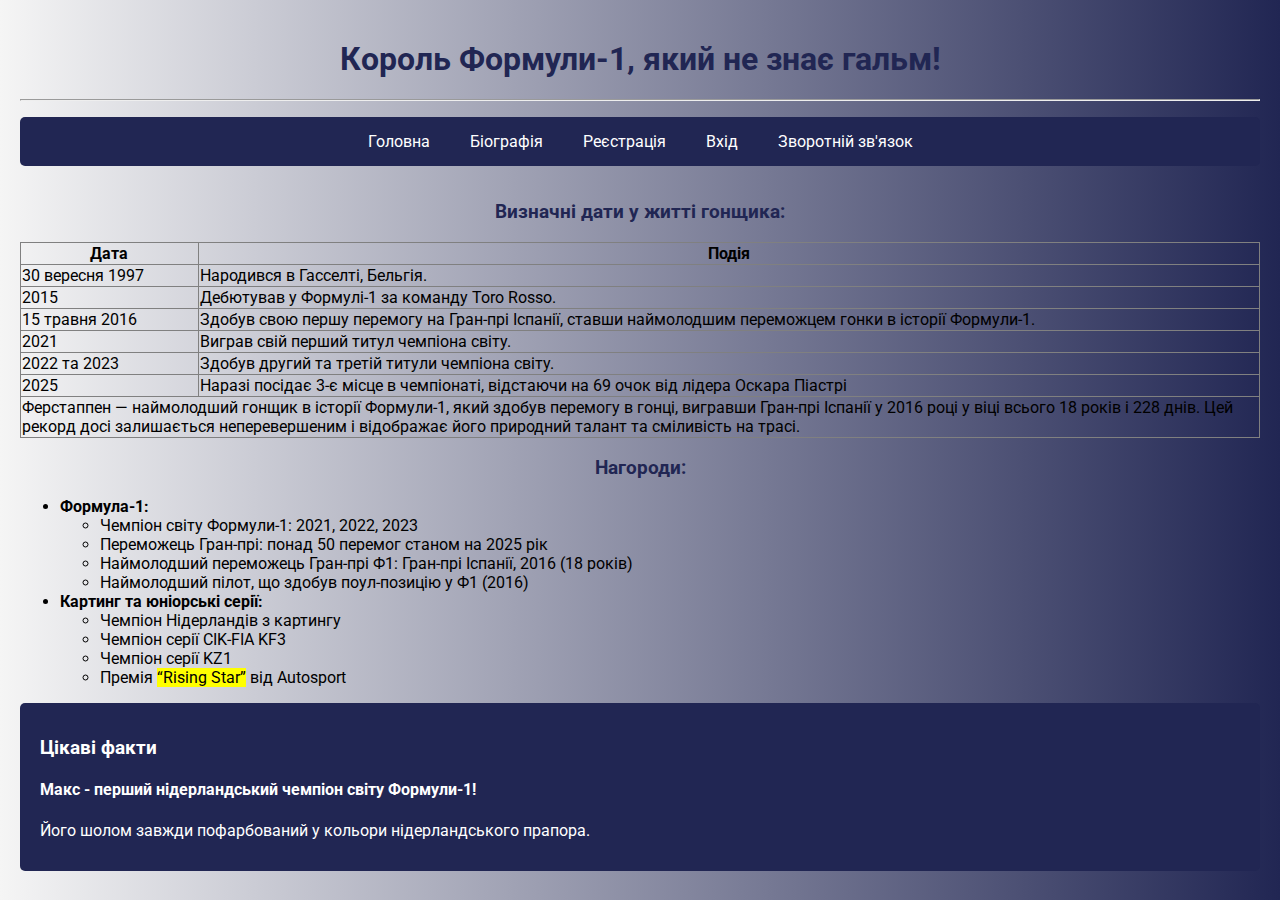
<file: about.html>
<!DOCTYPE html>
<html
  lang="uk">
  <head>
    <meta charset="UTF-8" />
    <meta name="viewport" content="width=device-width, initial-scale=1.0" />
    <!-- SEO мета-теги -->
    <meta
      name="description"
      content="Основи роботи з HTML5, CSS та створення інтерактивних веб-сторінок з формами."
    />
    <meta name="keywords" content="HTML, CSS" />
    <meta name="author" content="Львова Софія Денисівна ТР-42" />
    <title>LABROB1</title>
    <!-- Заголовок вкладки -->
    <link rel="stylesheet" href="styles.css" />
    <!-- Підключення CSS -->
    <link
      href="https://fonts.googleapis.com/css2?family=Roboto&display=swap"
      rel="stylesheet"
    />
  </head>
  <body>
  <header>
       <h1>Король Формули-1, який не знає гальм!</h1>
      </h1>
      <hr/>
      <nav class="links">
        <ul>
          <li><a href="index.html">Головна</a></li>
          <li><a href="about.html">Біографія</a></li>
              <li><a href="registration.html">Реєстрація</a></li>
         <li><a href="login.html">Вхід</a></li>
              <li><a href="feedback.html">Зворотній зв'язок</a></li>
          
        </ul>
      </nav>
    </header>

    <main>
       
          <table border ="1" style ="border-collapse: collapse; width: 100%;">
            <caption>
              <span style="color: #212653"><h3>Визначні дати у житті гонщика:</h3></span>
            </caption>
            <thead>
              <tr>
                <th>Дата</th>
                <th>Подія</th>
              </tr>
            </thead>
            <tbody>
              <tr>
                <td>30 вересня 1997</td>
                <td>Народився в Гасселті, Бельгія.</td>
              </tr>
              <tr>
                <td>2015</td>
                <td>Дебютував у Формулі-1 за команду Toro Rosso.</td>
              </tr>
              <tr>
                <td>15 травня 2016</td>
                <td>
                  Здобув свою першу перемогу на Гран-прі Іспанії, ставши
                  наймолодшим переможцем гонки в історії Формули-1.
                </td>
              </tr>
              <tr>
                <td>2021</td>
                <td>Виграв свій перший титул чемпіона світу.</td>
              </tr>
              <tr>
                <td>2022 та 2023</td>
                <td>Здобув другий та третій титули чемпіона світу.</td>
              </tr>
              <tr>
                <td>2025</td>
                <td>
                  Наразі посідає 3-є місце в чемпіонаті, відстаючи на 69 очок
                  від лідера Оскара Піастрі
                </td>
              </tr>
            </tbody>
            <tr>
              <td colspan="2">Ферстаппен — наймолодший гонщик в історії Формули-1, який здобув перемогу в гонці, вигравши Гран-прі Іспанії у 2016 році у віці всього 18 років і 228 днів. Цей рекорд досі залишається неперевершеним і відображає його природний талант та сміливість на трасі.</td>
            </tr>
          </table>
         </table>

<div style="text-align: center; color: #212653;">
    <h3>Нагороди:</h3>
</div>
<ul>
    <li><strong>Формула-1:</strong>
        <ul>
            <li>Чемпіон світу Формули-1: 2021, 2022, 2023</li>
            <li>Переможець Гран-прі: понад 50 перемог станом на 2025 рік</li>
            <li>Наймолодший переможець Гран-прі Ф1: Гран-прі Іспанії, 2016 (18 років)</li>
            <li>Наймолодший пілот, що здобув поул-позицію у Ф1 (2016)</li>
          
             
        </ul>
    </li>
    <li><strong>Картинг та юніорські серії:</strong>
        <ul>
            <li>Чемпіон Нідерландів з картингу</li>
            <li>Чемпіон серії CIK-FIA KF3</li>
            <li>Чемпіон серії KZ1</li>
            <li>Премія <mark>“Rising Star”</mark> від Autosport</li>
        </ul>
    </li>
</ul>
           <aside>
          <h3 >Цікаві факти</h3>
          <h4>Макс - перший нідерландський чемпіон світу Формули-1!</h4>
          <p>Його шолом завжди пофарбований у кольори нідерландського прапора.</p>
           </aside>
        </article>
      </section>
    </main>
  </body>
</html>
</file>
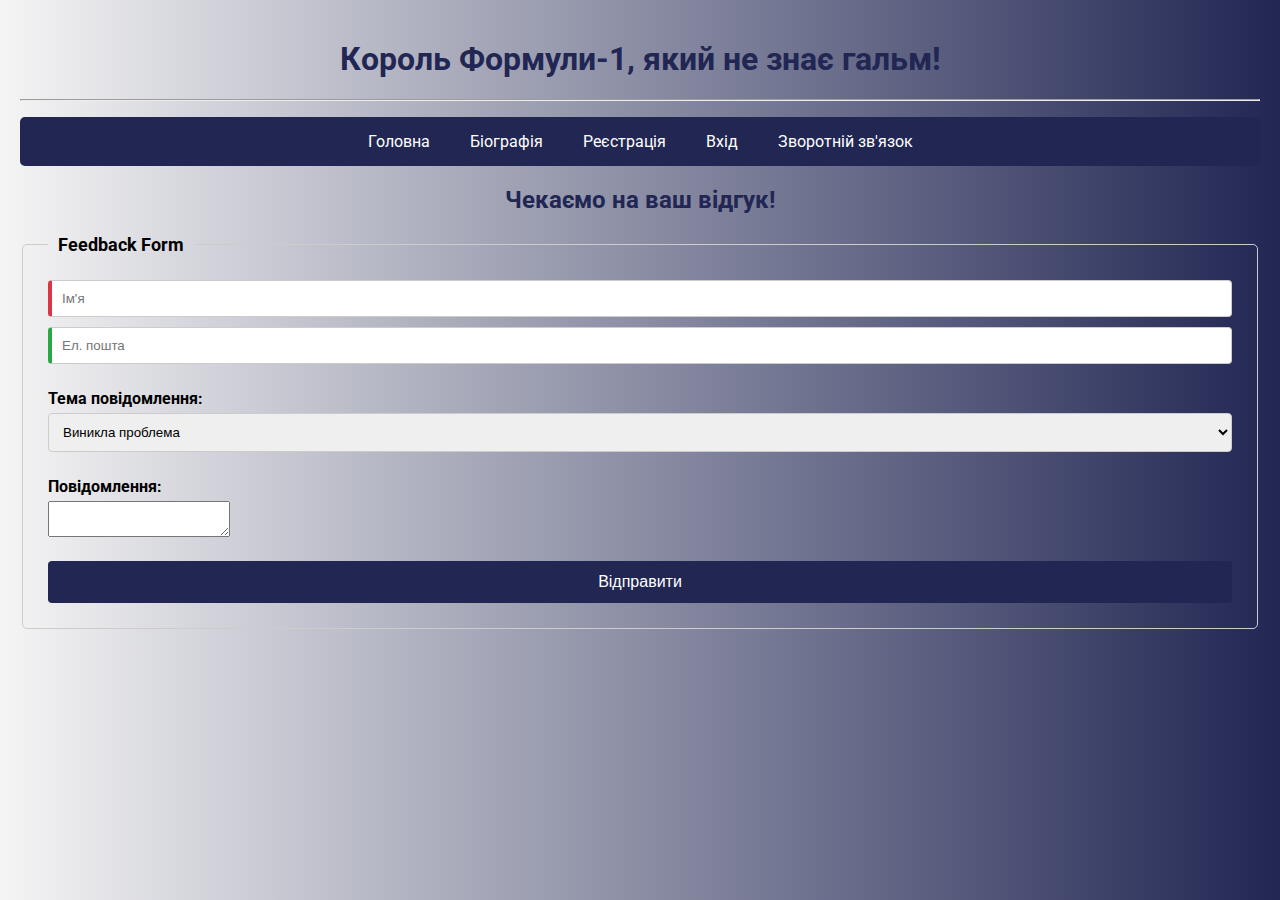
<file: feedback.html>
<!DOCTYPE html>
<html
  lang="uk">
  <head>
    <meta charset="UTF-8" />
    <meta name="viewport" content="width=device-width, initial-scale=1.0" />
    <!-- SEO мета-теги -->
    <meta
      name="description"
      content="Основи роботи з HTML5, CSS та створення інтерактивних веб-сторінок з формами."
    />
    <meta name="keywords" content="HTML, CSS" />
    <meta name="author" content="Львова Софія Денисівна ТР-42" />
    <title>LABROB1</title>
    <!-- Заголовок вкладки -->
    <link rel="stylesheet" href="styles.css" />
    <!-- Підключення CSS -->
    <link
      href="https://fonts.googleapis.com/css2?family=Roboto&display=swap"
      rel="stylesheet"
    />
  </head>
  <body>
    <header>
       <h1>Король Формули-1, який не знає гальм!</h1>
      </h1>
      <hr/>
      <nav class="links">
        <ul>
          <li><a href="index.html">Головна</a></li>
          <li><a href="about.html">Біографія</a></li>
              <li><a href="registration.html">Реєстрація</a></li>
              <li><a href="login.html">Вхід</a></li>
              <li><a href="feedback.html">Зворотній зв'язок</a></li>
      
        </ul>
      </nav>
    </header>
        <section>
        <div class="feedback">
      <h2>Чекаємо на ваш відгук!</h2>
      <fieldset>
  <legend>Feedback Form</legend>
                
                <input type="text"id="name"name="name"
                  placeholder="Ім'я"
                  required
                  minlength="2"
                /><br />
<input type="email" id="" placeholder="Ел. пошта"><br>
           <label for="Тема">
Тема повідомлення:</label>
<select id="тема">
<option value="Виникла проблема">Виникла проблема</option>
<option value="Відгук">Відгук</option>
<option value="Побажання">Побажання</option>
<option value="Повідомлення">Повідомлення</option>
</select><br>
 <label for="message">Повідомлення:</label>
 <textarea id="message" name="Повідомлення" required minlength="10"></textarea><br>

<input type="button" value="Відправити" onclick="alert('Відправлено!')" class="button"><br>
            
</form>
            </div>
       
          </section>
  </body>
</html>
</file>
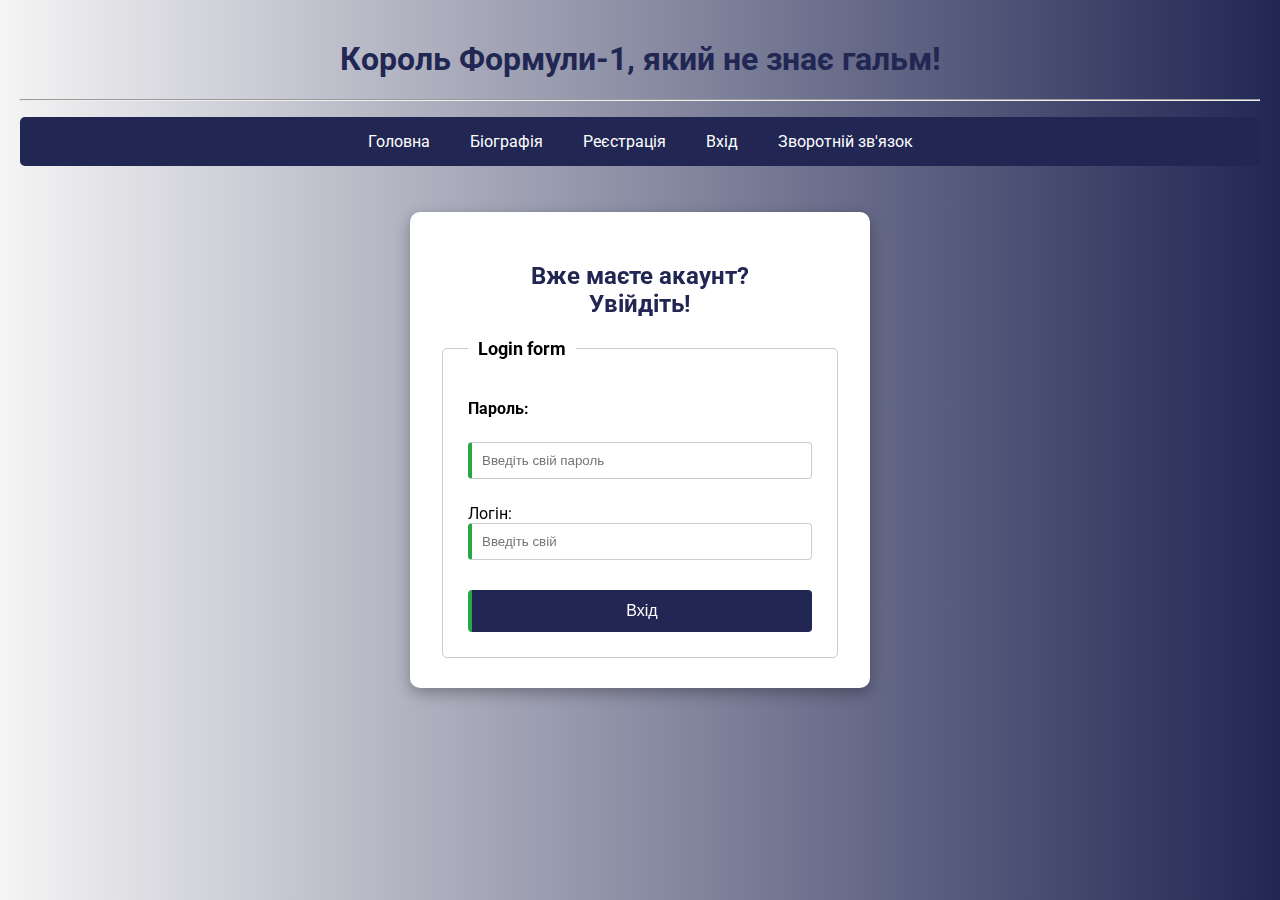
<file: login.html>
<!DOCTYPE html>
<html lang="uk">
  <head>
    <meta charset="UTF-8" />
    <meta name="viewport" content="width=device-width, initial-scale=1.0" />
     <meta name="viewport" content="width=device-width, initial-scale=1.0" />
    <!-- SEO мета-теги -->
    <meta
      name="description"
      content="Основи роботи з HTML5, CSS та створення інтерактивних веб-сторінок з формами."
    />
    <meta name="keywords" content="HTML, CSS" />
    <meta name="author" content="Львова Софія Денисівна ТР-42" />
    <title>Вхід</title>
    <link rel="stylesheet" href="styles.css" />
    <!-- Підключення CSS -->
    <link
      href="https://fonts.googleapis.com/css2?family=Roboto&display=swap"
      rel="stylesheet"
    />
    <style>
        body{
            background: linear-gradient(to right, #f5f5f5, #212653);
            position: static;
        }
    </style>
  </head>
  <body>
    <header>
       <h1>Король Формули-1, який не знає гальм!</h1>
      <hr/>
      <nav class="links">
        <ul>
          <li><a href="index.html">Головна</a></li>
          <li><a href="about.html">Біографія</a></li>
          
              <li><a href="registration.html">Реєстрація</a></li>
              <li><a href="login.html">Вхід</a></li>
              <li><a href="feedback.html">Зворотній зв'язок</a></li>
        </ul>
      </nav>
    </header>
<section>
    <div class="modal" >
<div class="modal-content">
        <form>
      <h2>Вже маєте акаунт?<br>
      Увійдіть!</h2>
           <fieldset>
           <legend>Login form</legend>
<label for = "password">Пароль:</label><br>
<input type="password" id="password" placeholder="Введіть свій пароль"><br>
<label></label>Логін:</label><br>
<input type="text" id="" placeholder="Введіть свій "><br>
<input type="submit" value="Вхід" onclick="alert('Ви війшли!')" class="button"><br>
           
              </fieldset>
               </form>
              </div>
             </div>   
          </section>
  </body>
</html>
</file>
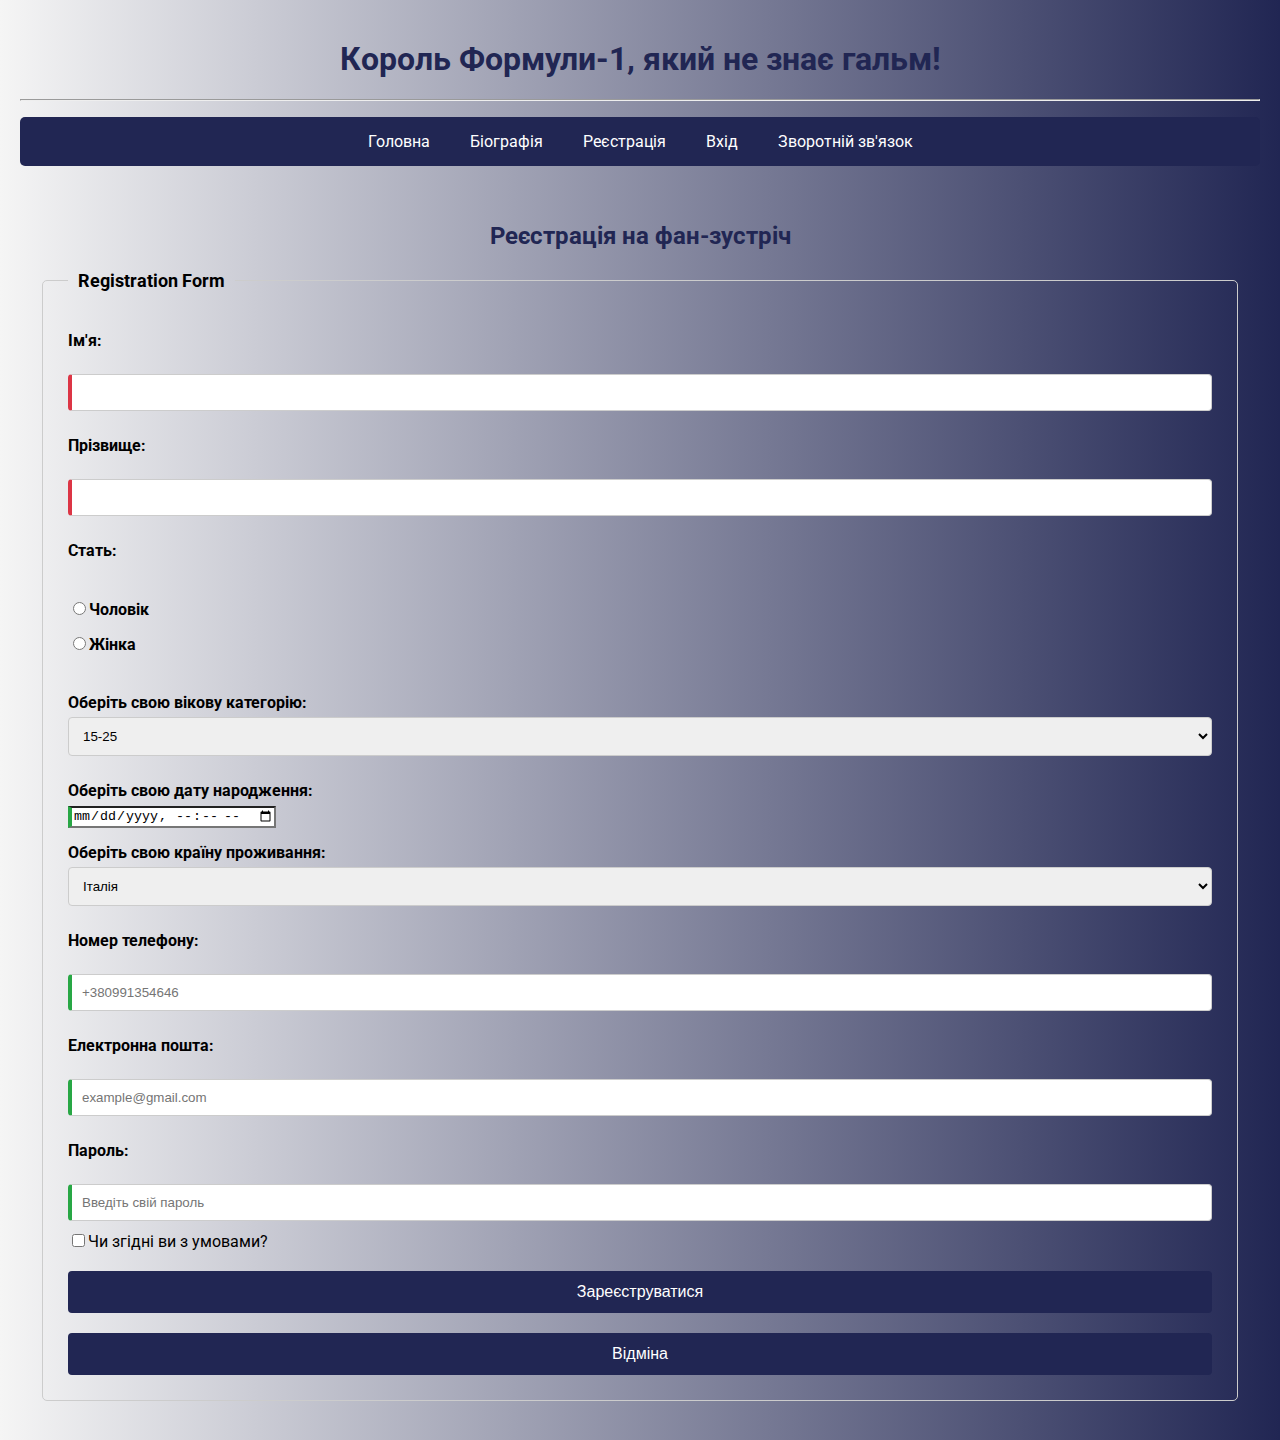
<file: registration.html>
<!DOCTYPE html>
<html
  lang="uk">
  <head>
    <meta charset="UTF-8" />
    <meta name="viewport" content="width=device-width, initial-scale=1.0" />
    <!-- SEO мета-теги -->
    <meta
      name="description"
      content="Основи роботи з HTML5, CSS та створення інтерактивних веб-сторінок з формами."
    />
    <meta name="keywords" content="HTML, CSS" />
    <meta name="author" content="Львова Софія Денисівна ТР-42" />
    <title>LABROB1</title>
    <!-- Заголовок вкладки -->
    <link rel="stylesheet" href="styles.css" />
    <!-- Підключення CSS -->
    <link
      href="https://fonts.googleapis.com/css2?family=Roboto&display=swap"
      rel="stylesheet"
    />
  </head>
  <body>
<header>
       <h1>Король Формули-1, який не знає гальм!</h1>
      </h1>
      <hr/>
      <nav class="links">
        <ul>
          <li><a href="index.html">Головна</a></li>
          <li><a href="about.html">Біографія</a></li>
              <li><a href="registration.html">Реєстрація</a></li>
         <li><a href="login.html">Вхід</a></li>
              <li><a href="feedback.html">Зворотній зв'язок</a></li>
        </ul>
      </nav>
    </header>
    <section class="container">
      <h2>Реєстрація на фан-зустріч</h2>
      <form
        action="forms.html"
        method="get"
        autocomplete="on"
        target="_blank"
        name="form1"
      >
        <fieldset>
          <legend>Registration Form</legend>
          <div class="form-columns">
            <div class="column">  
           <label for="Ім'я">Ім'я:</label><br />
          <input
            type="text"
            id="name"
            name="name"
            required
            minlength="2"
          /><br />
          <label for="Прізвище">Прізвище:</label><br />
          <input
            type="text"
            id="name"
            name="Ім'я"
            required
            minlength="2"
          /><br />

          <label for="Стать">Стать:</label><br />
          <label for="pick1"
            ><input type="radio" name="pick" id="pick1" />Чоловік</label
          >
          <label for="pick2"
            ><input type="radio" name="pick" id="pick2" />Жінка</label
          ><br />
            </div>
          <div class="column">
          <label for="Вік"> Оберіть свою вікову категорію:</label>
          <select id="Вік">
            <option value="15-25">15-25</option>
            <option value="26-40">26-40</option>
            <option value="41-60">41-60</option>
            <option value="61-80">61-80</option>
            <option value="81-100">81-100</option></select
          ><br />

          <label for="Дата народження:"> Оберіть свою дату народження:</label>
          <input type="datetime-local" id="birthdate" name="birthdate" /><br />
          </div>
          </div>
          

          <label for="Країна проживання">
            Оберіть свою країну проживання:</label
          >
          <select id="Країна проживання" >
            <option value="Італія">Італія</option>
            <option value="Україна">Україна</option>
            <option value="Польща">Польща</option>
            <option value="Німеччина">Німеччина</option>
            <option value="Англія">Англія</option></select
          ><br />
          <label for="Номер телефону:"> Номер телефону:</label><br />
          <input
            type="tel"
            name=""
            id=""
            placeholder="+380991354646"
            pattern="[A-Za-z]{2,20}"
          /><br />
          <label for="Електронна пошта:"> Електронна пошта:</label><br />
          <input
            type="email"
            name=""
            id=""
            placeholder="example@gmail.com"
          /><br />
          <label for="Пароль:"> Пароль:</label><br />
          <input
            type="password"
            name=""
            id=""
            placeholder="Введіть свій пароль"
          /><br />
          <input type="checkbox" id="subscribe" name="subscribe" />Чи згідні ви
          з умовами?<br />

          <input
            type="button"
            value="Зареєструватися"
            onclick="alert('Успішна реєстрація!')" class="button"
          /><br />
          <input
            class="button"
            type="button"
            value="Відміна"
            onclick="alert('Відміна!')"
          /><br />
        </fieldset>
      </form>
    </section>
  </body>
</html>
</file>
<file: styles.css>
h1 {
    text-align: center;
    color: #212653;
    margin-top: 20px;
    font-family: 'Roboto', sans-serif;
}
h2 {
    text-align: center;
    color: #212653;
    margin-top: 20px;
    font-family: 'Roboto', sans-serif;
}
body {
    font-family: 'Roboto', sans-serif;
    background: linear-gradient(to right, #f5f5f5, #212653);
    margin: 0;
    padding: 20px;
}
nav.links {
    position: relative;
    z-index: 1000;

}

nav.links ul {
    list-style: none;
    padding: 0;
    display: flex;
    gap: 20px;
    background: #212653;
    padding: 15px;
    border-radius: 5px;
    justify-content: center;
}

nav.links a {
    color: white;
    text-decoration: none;
    padding: 5px 10px;
}

nav.links a:hover {
    background: #212653;
    border-radius: 3px;
}

.content-section {
    overflow: hidden;
    margin-top: 30px;
}

.image-container {
    float: left;
    margin-right: 30px;
}

.biography {
    font-size: 16px;
    line-height: 1.6;
    overflow: hidden;
}


@media (max-width: 700px) {
    .image-container {
        float: none;
        display: block;
        margin: 0 auto 20px auto;
        text-align: center;
    }

    .biography {
        text-align: left;
        clear: both;
    }
}

footer {
    display: flex;
    justify-content: center;
    align-items: center;
    gap: 40px;
    background-color: #212653;
    color: white;
    padding: 15px 20px;
    border-radius: 5px;
 
}

footer a {
    color: #fff;
    text-decoration: none;
}

footer a:hover {
    text-decoration: underline;
}

@media (max-width: 700px) {
    footer {
        flex-direction: column;
        text-align: center;
        gap: 10px;
    }
}
aside{
    justify-content: center;
    align-items: center;
    gap: 40px;
    background-color: #212653;
    color: white;
    padding: 15px 20px;
    border-radius: 5px;
}


.photos-container {
    display: flex;
    justify-content: space-around;
    align-items: center;
    gap: 20px;
    flex-wrap: wrap;
    padding: 20px;
}

.image-container {
    text-align: center;
}

.image-container img {
    border-radius: 20px;
    box-shadow: 5px 5px 10px rgba(0, 0, 0, 0.5);
    transition: transform 0.3s ease;
  
}

.image-container img:hover {
    transform: scale(1.05);
}

.container {
    max-width: 1200px;
    margin: 0 auto;
    padding: 20px;
}

label {
    display: block;
    margin-top: 15px;
    margin-bottom: 5px;
    font-weight: bold;
}

input[type="text"],
input[type="tel"],
input[type="email"],
input[type="password"],
input[type="date"],
select {
    width: 100%;
    padding: 10px;
    margin-bottom: 10px;
    border: 1px solid #ccc;
    border-radius: 4px;
    box-sizing: border-box;
}


.button {
    margin-top: 20px;
    padding: 12px 30px;
    background-color: #212653;
    color: white;
    border: none;
    border-radius: 4px;
    cursor: pointer;
    font-size: 16px;
    width: 100%;
}

.button.cancel {
    background-color: #6c757d;
    margin-top: 10px;
}

.button:hover {
    opacity: 0.9;
}

fieldset {
    border: 1px solid #ccc;
    padding: 25px;
    border-radius: 5px;
    height: 100%;
    box-sizing: border-box;
}

legend {
    font-weight: bold;
    padding: 0 10px;
    font-size: 18px;
}

input[type="text"]:active,
input[type="tel"]:active,
input[type="email"]:active,
input[type="password"]:active,
input[type="date"]:active,
select:active,
textarea:active {
    transform: translateY(0);
    border-color: #007bff;

}

input[type="text"]:focus,
input[type="tel"]:focus,
input[type="email"]:focus,
input[type="password"]:focus,
input[type="date"]:focus,
select:focus,
textarea:focus {
    border-color: #007bff;
    box-shadow: 0 0 0 3px rgba(0, 123, 255, 0.25);
    outline: none;
    transform: scale(1.02);
    transition: all 0.3s ease;
}

input:valid {
    border-left: 4px solid #28a745;
}


input:invalid {
    border-left: 4px solid #dc3545;
}

input:invalid:focus {
    border-color: #dc3545;
    box-shadow: 0 0 0 3px rgba(220, 53, 69, 0.25);
}

.modal {
    display: flex;
    position: fixed;
    z-index: 999;
    top: 0;
    left: 0;
    bottom: 0;
    width: 100%;
    height: 100%;
    justify-content: center;
    align-items: center;
}

.modal-content {
    padding: 30px;
    border-radius: 10px;
    background-color: #fff;
    position: relative;
    margin: auto;
    top: 0;
    bottom: 0;
    left: 0;
    right: 0;
    width: 400px;
    height: fit-content;
    box-shadow: 0 5px 15px rgba(0, 0, 0, 0.3);
   
}
</file>
